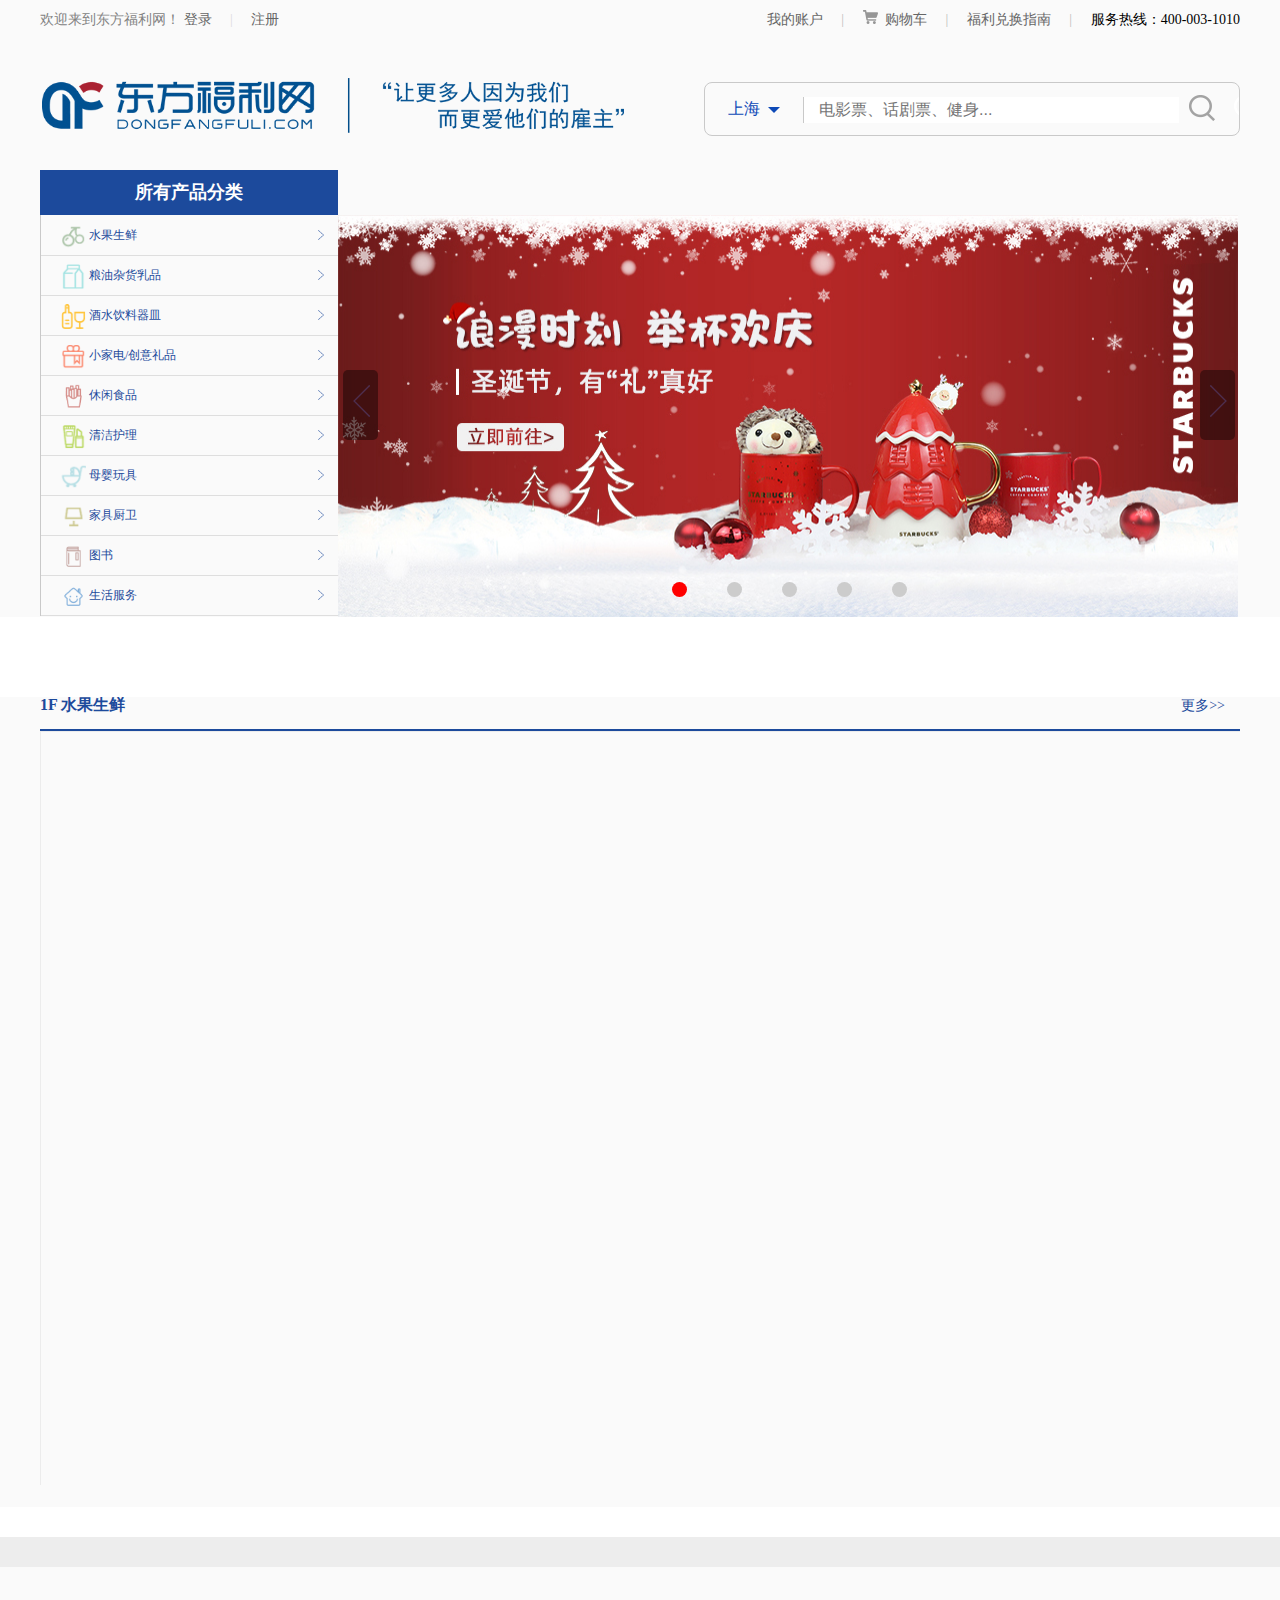
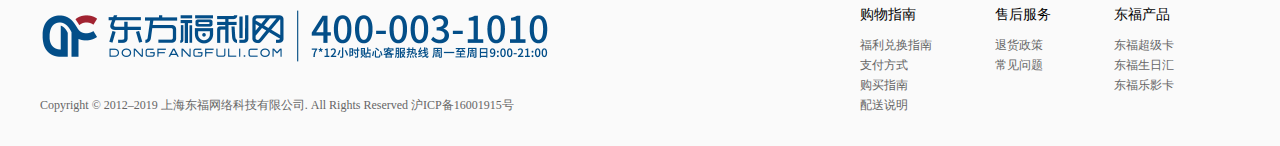
<file: dongfang/index.html>
<!DOCTYPE html>
<html lang="en">

<head>
    <meta charset="UTF-8">
    <meta name="viewport" content="width=device-width, initial-scale=1.0">
    <meta http-equiv="X-UA-Compatible" content="ie=edge">
    <title>Document</title>
</head>
<link rel="stylesheet" href="./css/style.css">
<link rel="stylesheet" href="./css/public.css">

<body>

    <!-- 这里是页头-开始 -->
    <header>
        <div class="margin">
            <div class="header-top">
                <div class="fl">
                    欢迎来到东方福利网！
                    <a href="#" class="f-a">登录</a>
                    <span class="header-line">|</span>
                    <a href="#" class="f-a">注册</a>
                </div>

                <div class="fr">
                    <a href="#" class="f-a">我的账户</a>
                    <span class="header-line">|</span>
                    <a href="#" class="f-a">
                        <i class="cart-top"></i> 购物车
                    </a>
                    <span class="header-line">|</span>
                    <a href="#" class="f-a">福利兑换指南</a>
                    <span class="header-line">|</span> 服务热线：400-003-1010


                </div>
            </div>

            <div class="header-bottom">
                <div class="bl">
                    <a href="index.html"><img src="./img/8.png" class="logo"></a>
                </div>
                <div class="br">
                    <form action="" class="search-form">
                        <div class="search-bd">
                            <div class="city-select">
                                <span class="city">上海</span>
                                <em class="arr-down"></em>
                            </div>

                            <div class="showtime">
                                <div class="bigbox">
                                    <div class="share-top">
                                        <span class="cityletter">
                                            <a href="#" class="city-sum">热门</a>
                                            <a href="#" class="city-sum">A-G</a>
                                            <a href="#" class="city-sum">H-L</a>
                                            <a href="#" class="city-sum">M-T</a>
                                            <a href="#" class="city-sum">W-Z</a>
                                        </span>
                                    </div>
                                    <div class="share-bottom">
                                        <span class="cityletter">
                                                    <a href="#" class="city-sum">热门</a>
                                                    <a href="#" class="city-sum">上海</a>
                                                    <a href="#" class="city-sum">北京</a>
                                                    <a href="#" class="city-sum">深圳</a>
                                                    <a href="#" class="city-sum">南京</a>
                                                    <a href="#" class="city-sum">广州</a>
                                                    <a href="#" class="">&nbsp;&nbsp;&nbsp;</a>
                                                    <a href="#" class="city-sum">成都</a>
                                                    <a href="#" class="city-sum">杭州</a>
                                                    <a href="#" class="city-sum">苏州</a>
                                                    <a href="#" class="city-sum">武汉</a>
                                                    <a href="#" class="city-sum">郑州</a>
                                                    <a href="#" class="">&nbsp;&nbsp;&nbsp;</a>
                                                    <a href="#" class="city-sum">青岛</a>
                                                    <a href="#" class="city-sum">重庆</a>
                                                   
                                                    <a href="#" class="city-sum">天津</a>
                                        </span>
                                    </div>
                                </div>
                            </div>

                            <input type="text" id="search-input" placeholder="电影票、话剧票、健身...">

                            <input type="button" id="search-btn" class="btn-search">
                        </div>
                    </form>
                </div>
            </div>
        </div>
    </header>
    <!-- 这里是页头-结束 -->

    <!-- 这里是产品分类与轮播图-开始 -->
    <nav>
        <div class="margin">
            <div class="nav-top">
                <div class="nav-t-l">
                    <h2>所有产品分类</h2>
                </div>
                <div class="nav-t-r"></div>
            </div>

            <div class="nav-bottom">
                <div class="nav-b-l">
                    <ul>
                        <li class="">
                            <div class="li-bd">
                                <img src="./img/11.png" class="nav-img">
                                <a href="#">水果生鲜</a>
                                <i class="li-bg"></i>
                                <ul class="r-box">
                                    <li><a href="#">牛肉</a></li>
                                    <li><a href="#">羊肉</a></li>
                                    <li><a href="#">鸡鸭鹅鸽</a></li>
                                    <li><a href="#">蛋品</a></li>
                                    <li><a href="#">鱼类</a></li>
                                    <li><a href="#">蟹类</a></li>
                                    <li><a href="#">奇异果</a></li>
                                    <li><a href="#">提子</a></li>
                                    <li><a href="#">苹果</a></li>
                                    <li><a href="#">柑橘橙柚</a></li>
                                    <li><a href="#">榴莲</a></li>
                                    <li><a href="#">热带水果</a></li>
                                    <li><a href="#">其他水果</a></li>
                                    <li><a href="#">牛油果</a></li>
                                    <li><a href="#">梨</a></li>
                                    <li><a href="#">椰子</a></li>
                                    <li><a href="#">凤梨</a></li>
                                    <li><a href="#">瓜</a></li>
                                    <li><a href="#">桃</a></li>
                                    <li><a href="#">莓</a></li>
                                    <li><a href="#">根茎类</a></li>
                                    <li><a href="#">香肠</a></li>
                                    <li><a href="#">火腿/培根</a></li>
                                    <li><a href="#">肉制品</a></li>
                                    <li><a href="#">贝</a></li>
                                    <li><a href="#">活鲜</a></li>
                                    <li><a href="#">海产干货</a></li>
                                    <li><a href="#">特色海产</a></li>
                                </ul>
                            </div>
                        </li>
                        <li class="">
                            <div class="li-bd">
                                <img src="./img/18.png" class="nav-img">
                                <a href="#">粮油杂货乳品</a>
                                <i class="li-bg"></i>
                                <ul class="r-box">
                                    <li><a href="#">米</a></li>
                                    <li><a href="#">油</a></li>
                                    <li><a href="#">酸奶/乳酸饮料</a></li>
                                    <li><a href="#">甜点</a></li>
                                    <li><a href="#">牛奶</a></li>
                                    <li><a href="#">杂粮</a></li>
                                    <li><a href="#">面/面制品</a></li>
                                    <li><a href="#">调味料</a></li>
                                    <li><a href="#">干货</a></li>
                                    <li><a href="#">果敢/零食</a></li>
                                    <li><a href="#">冷冻点心</a></li>
                                </ul>
                            </div>
                        </li>
                        <li class="">
                            <div class="li-bd">
                                <img src="./img/15.png" class="nav-img">
                                <a href="#">酒水饮料器皿</a>
                                <i class="li-bg"></i>
                                <ul class="r-box">
                                    <li><a href="#">酒</a></li>
                                    <li><a href="#">器皿</a></li>
                                    <li><a href="#">健康养生</a></li>
                                    <li><a href="#">水</a></li>
                                    <li><a href="#">果汁/饮料</a></li>
                                    <li><a href="#">冲调饮品</a></li>
                                    <li><a href="#">酒水饮料</a></li>

                                </ul>
                            </div>
                        </li>
                        <li class="">
                            <div class="li-bd">
                                <img src="./img/17.png" class="nav-img">
                                <a href="#">小家电/创意礼品</a>
                                <i class="li-bg"></i>
                                <ul class="r-box">
                                    <li><a href="#">个护健康</a></li>
                                    <li><a href="#">厨房小电</a></li>
                                    <li><a href="#">数码产品</a></li>
                                    <li><a href="#">户外运动</a></li>
                                    <li><a href="#">创意礼品</a></li>
                                    <li><a href="#">生活小家电</a></li>
                                </ul>
                            </div>
                        </li>
                        <li class="">
                            <div class="li-bd">
                                <img src="./img/19.png" class="nav-img">
                                <a href="#">休闲食品</a>
                                <i class="li-bg"></i>
                                <ul class="r-box">
                                    <li><a href="#">进口休闲食品</a></li>
                                    <li><a href="#">国产休闲食品</a></li>
                                </ul>
                            </div>
                        </li>
                        <li class="">
                            <div class="li-bd">
                                <img src="./img/20.png" class="nav-img">
                                <a href="#">清洁护理</a>
                                <i class="li-bg"></i>
                                <ul class="r-box">
                                    <li><a href="#">头发护理</a></li>
                                    <li><a href="#">身体护理</a></li>
                                    <li><a href="#">女性护理</a></li>
                                    <li><a href="#">口腔护理</a></li>
                                    <li><a href="#">护肤美妆</a></li>
                                    <li><a href="#">彩妆与工具</a></li>
                                    <li><a href="#">宠物生活</a></li>
                                </ul>
                            </div>
                        </li>
                        <li class="">
                            <div class="li-bd">
                                <img src="./img/13.png" class="nav-img">
                                <a href="#">母婴玩具</a>
                                <i class="li-bg"></i>
                                <ul class="r-box">
                                    <li><a href="#">喂养用品</a></li>
                                    <li><a href="#">洗护用品</a></li>
                                    <li><a href="#">国产玩具</a></li>
                                    <li><a href="#">进口玩具</a></li>
                                </ul>
                            </div>
                        </li>
                        <li class="">
                            <div class="li-bd">
                                <img src="./img/12.png" class="nav-img">
                                <a href="#">家具厨卫</a>
                                <i class="li-bg"></i>
                                <ul class="r-box">
                                    <li><a href="#">厨房用品</a></li>
                                    <li><a href="#">贴身衣物</a></li>
                                    <li><a href="#">居家日用</a></li>
                                    <li><a href="#">家庭清洁</a></li>
                                    <li><a href="#">床上用品</a></li>
                                    <li><a href="#">功能箱包</a></li>
                                    <li><a href="#">汽车用品</a></li>
                                    <li><a href="#">毛巾</a></li>
                                </ul>
                            </div>
                        </li>
                        <li class="">
                            <div class="li-bd">
                                <img src="./img/16.png" class="nav-img">
                                <a href="#">图书</a>
                                <i class="li-bg"></i>
                                <ul class="r-box">
                                    <li><a href="#">文学艺术</a></li>
                                    <li><a href="#">人文思想</a></li>
                                    <li><a href="#">少儿认知</a></li>
                                    <li><a href="#">商业财富</a></li>
                                    <li><a href="#">态度生活</a></li>
                                    <li><a href="#">前沿新知</a></li>
                                </ul>
                            </div>
                        </li>
                        <li class="">
                            <div class="li-bd">
                                <img src="./img/14.png" class="nav-img">
                                <a href="#">生活服务</a>
                                <i class="li-bg"></i>
                                <ul class="r-box">
                                    <li><a href="#">衣物清洁</a></li>
                                    <li><a href="#">便捷生活</a></li>
                                </ul>
                            </div>
                        </li>
                    </ul>
                </div>
                <div class="nav-b-r banner1">
                    <div class="imgbox">
                        <a href="#"><img src="./img/2.jpg"></a>
                        <a href="#"><img src="./img/3.jpg"></a>
                        <a href="#"><img src="./img/4.jpg"></a>
                        <a href="#"><img src="./img/5.jpg"></a>
                        <a href="#"><img src="./img/6.jpg"></a>
                    </div>
                    <div class="btns">
                        <input type="button" id="left" value="">
                        <input type="button" id="right" value="">
                    </div>
                </div>
            </div>
        </div>
    </nav>
    <!-- 这里是产品分类与轮播图-结束 -->

    <!-- 这里是产品区-开始 -->
    <main>
        <div class="margin">
            <div class="big-box">

                <div class="box-top">
                    <h3><a href="#">1F 水果生鲜</a></h3>
                    <span><a href="#">更多>></a></span>
                </div>


                <div class="foolr-l">
                    <ul>
                        <li><a>1F水果生鲜</a></li>
                        <li><a>2F粮油杂货乳品 </a></li>
                        <li><a>3F酒水饮料器皿</a></li>
                        <li><a>4F小家电/创意</a></li>
                        <li class="h-top"><a>返回顶部</a></li>
                    </ul>
                </div>

                <div class="box-bottom">
                    <ul class="cont-kuang">
                        <!-- <li>
                            <a href="#"><img src="./img/imgaes/a1.webp" title=""></a>
                            <p class="tit-p"><a href="#" class="tit-a">星农联合大闸蟹1888型礼券公蟹4.0两  母蟹3.0两 4对</a></p>

                            <p class="cont">
                                <i class="cont-fudou"></i>
                                <em>218.00</em>
                                <a href="#" class="cart-icon"></a>
                            </p>
                        </li> -->
                    </ul>
                </div>

            </div>


        </div>
    </main>




    <!-- 这里是页脚-开始 -->
    <footer>
        <div class="margin">
            <div class="r-img">
                <a href="index.html"><img src="./img/7.png"></a>
                <p><a href="#">Copyright © 2012–2019 上海东福网络科技有限公司. All Rights Reserved 沪ICP备16001915号</a></p>
            </div>
            <div class="l-guide">
                <ul>
                    <li class="li-m">购物指南</li>
                    <li><a href="#">福利兑换指南</a></li>
                    <li><a href="#">支付方式</a></li>
                    <li><a href="#">购买指南</a></li>
                    <li><a href="#">配送说明</a></li>
                </ul>
                <ul>
                    <li class="li-m">售后服务</li>
                    <li><a href="#">退货政策</a></li>
                    <li><a href="#">常见问题</a></li>
                </ul>
                <ul>
                    <li class="li-m">东福产品</li>
                    <li><a href="#">东福超级卡</a></li>
                    <li><a href="#">东福生日汇</a></li>
                    <li><a href="#">东福乐影卡</a></li>
                </ul>
            </div>
        </div>
    </footer>
    <!-- 这里是页脚-结束 -->

</body>
<script src="./js/jquery.js"></script>
<script src="./js/jquery.banner.1.2.js"></script>
<script src="./js/public.js"></script>
<script src="./js/move.js"></script>
<script src="./js/cookie.js"></script>
<!-- <script src="./js/bootstrap.js"></script> -->
<script src="./js/ajaxgnp.js"></script>
<script src="./js/index.js"></script>
<script>
    $(".banner1").banner({
        imgs: $(".banner1").find("img"),
        left: $(".banner1").find("#left"),
        right: $(".banner1").find("#right"),
        list: true,
        autoPlay: true,
        delayTime: 2000,
        moveTime: 200,
        listBgColor: "red"
    });

    $(".nav-b-l").children().children().hover(function() {
        $(this).children().children().stop().show().parent().parent().siblings().children().children("ul").hide()
            // console.log($(this).children().children().parent().siblings().children());
    }, function() {
        $(this).children().children("ul").hide()
    })



    $(".nav-b-l").children().children("li").hover(function() {
        var index = $(this).index()
            // console.log(index);

        $(".li-bd").eq(index).animate({
            left: 5
        }, 100)
        $(".r-box").animate({

        })
    }, function() {
        var index = $(this).index()
        $(".li-bd").eq(index).animate({
            left: 0
        }, 100)
    })

    $(".city-select").click(function() {
        $(".showtime").toggle(500)
    })

    // -----------------------------------------------------------------------------请求数据

    class Shop2 {
        constructor() {
            this.url = `https://www.baidu.com/sugrec?prod=pc&wd=baba&cb=show`;
            this.cont = document.getElementById("search-input");

            this.load();

            // this.addEvent();
        }
        load() {
            ajax({
                url: this.url,
                type: "jsonp",
                success: res => {
                    console.log(res)

                    this.res = JSON.parse(res);
                    // this.display()
                },
                data: {
                    cb: "show",
                    show: "sdasd"
                }
            })
        }
    }

    new Shop2()
        // Jsonp(
        //     `https://www.baidu.com/sugrec?prod=pc&wd=baba&cb=show`, //this.state.ipttxt 是你绑定 输入框的value值
        //     `https://www.baidu.com/sugrec?prod=pc&wd=${this.state.ipttxt}&cb=show`, //this.state.ipttxt 是你绑定 输入框的value值
        //     {
        //         jsonpCallback: 'cb',
        //         jsonpCallbackFunction: 'show',
        //         timeout: 1000
        //     }
        // ).then(
        //     data => {
        //         //    注释的代码是我写的搜索逻辑，是react代码
        //         //   if(!data.g){
        //         //     this.setState({bl:true})
        //         //     // this.refs.msg222.innerHTML  = "亲，抱歉目前没有你搜索的内容"
        //         //   }else{
        //         //     let arr1 = []
        //         //     data.g.forEach((val,index) => {
        //         //         arr1.push(val.q)
        //         //      });
        //         //   this.setState({bl:false,msg4:arr1}) 
        //         //     }

    //         console.log(data.g)

    //     }
    // )

    onload = function() {
        var obox = document.querySelector(".h-top");
        // obox的初始top值
        var oboxT = 200;
        onscroll = function() {
            // 获取页面滚动的实时top
            var scrollT = document.documentElement.scrollTop;
            // 滚动时不断的将实时的top+初始值，在设置回去
            obox.style.top = oboxT + scrollT + "px";
        }

        var t = null;
        // 点击事件
        obox.onclick = function() {
            // 清除计时器
            clearInterval(t);
            // 开启计时器
            t = setInterval(function() {
                // 判断是否到顶部
                if (document.documentElement.scrollTop <= 0) {
                    clearInterval(t);
                } else { //否则，继续向上
                    document.documentElement.scrollTop -= 100;
                }
            }, 60);
        }

    }
</script>

</html>
</file>
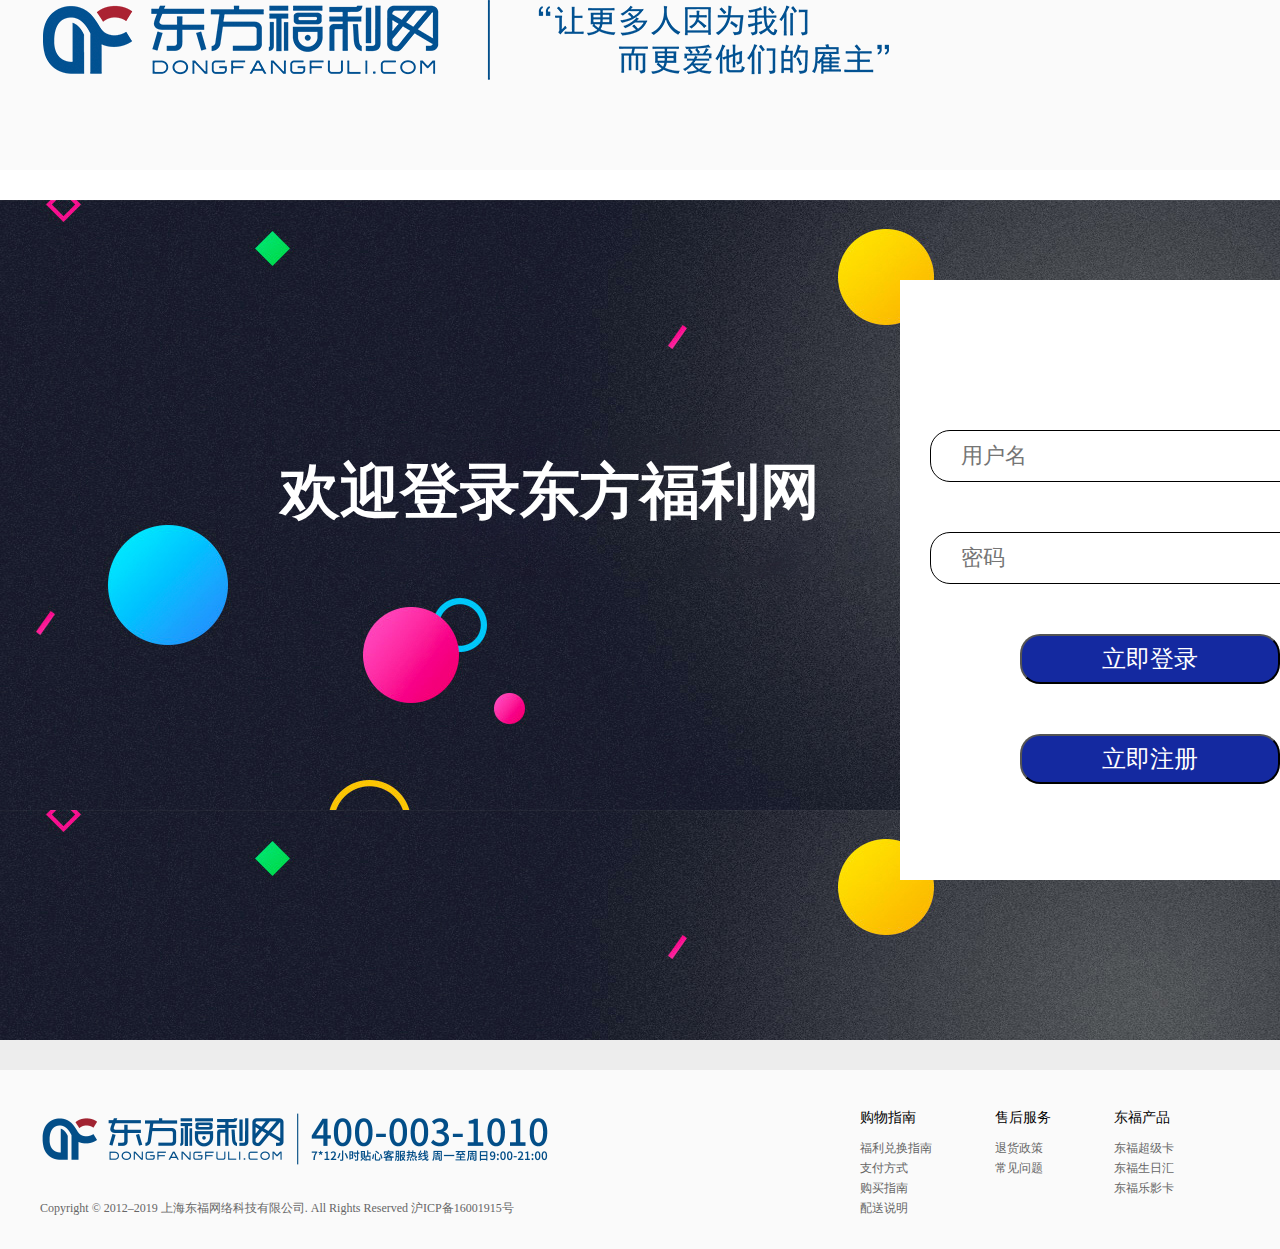
<file: dongfang/login.html>
<!DOCTYPE html>
<html class="no-js" lang="zxx">

<head>
    <meta charset="utf-8">
    <meta http-equiv="X-UA-Compatible" content="IE=edge">
    <meta name="viewport" content="width=device-width, initial-scale=1">
    <meta name="description" content="meta description">
    <title></title>
    <style>
        .margin {
            width: 1200px;
            margin: 0 auto;
        }
        
        main {
            height: 500px;
        }
        
        .main-bg {
            width: 1920px;
            height: 840px;
            background: url(./img/bg-pc.jpg);
            position: relative;
        }
        
        .main-bg p {
            font-size: 60px;
            font-weight: 900;
            padding-top: 252px;
            padding-left: 280px;
            color: white;
            ;
        }
        
        .main-lg {
            width: 520px;
            height: 400px;
            background: white;
            position: absolute;
            right: 500px;
            top: 80px;
            padding: 100px 0;
        }
        
        .main-lg .kuang {
            width: 440px;
            height: 50px;
            margin-left: 30px;
            margin-top: 50px;
            padding-left: 30px;
            border: 1px solid #000;
            border-radius: 20px;
            font-size: 22px;
        }
        
        .main-lg .anniu {
            width: 260px;
            height: 50px;
            margin-left: 120px;
            background: #1429a0;
            border-radius: 20px;
            color: white;
            margin-top: 50px;
            font-size: 24px;
        }
    </style>
    <link rel="stylesheet" href="./css/style.css">
    <link rel="stylesheet" href="./css/public.css">
</head>

<body>

    <!-- 这里是页头--开始 -->
    <header>
        <div class="margin">
            <a href="index.html"><img src="./img/8.png"></a>
        </div>
    </header>
    <!-- 这里是页头--结束 -->

    <!-- 这里是主体--开始 -->
    <main>

        <div class="main-bg">
            <p>欢迎登录东方福利网</p>
            <div class="main-lg">
                <input type="text" placeholder="用户名" class="kuang" id="user">
                <input type="text" placeholder="密码" class="kuang" id="pass">
                <input type="button" value="立即登录" class="anniu deng">
                <a href="register.html"><input type="button" value="立即注册" class="anniu"></a>
            </div>
        </div>

    </main>
    <!-- 这里是主体--结束 -->

    <!-- 这里是页脚-开始 -->
    <footer>
        <div class="margin">
            <div class="r-img">
                <a href="index.html"><img src="./img/7.png"></a>
                <p><a href="#">Copyright © 2012–2019 上海东福网络科技有限公司. All Rights Reserved 沪ICP备16001915号</a></p>
            </div>
            <div class="l-guide">
                <ul>
                    <li class="li-m">购物指南</li>
                    <li><a href="#">福利兑换指南</a></li>
                    <li><a href="#">支付方式</a></li>
                    <li><a href="#">购买指南</a></li>
                    <li><a href="#">配送说明</a></li>
                </ul>
                <ul>
                    <li class="li-m">售后服务</li>
                    <li><a href="#">退货政策</a></li>
                    <li><a href="#">常见问题</a></li>
                </ul>
                <ul>
                    <li class="li-m">东福产品</li>
                    <li><a href="#">东福超级卡</a></li>
                    <li><a href="#">东福生日汇</a></li>
                    <li><a href="#">东福乐影卡</a></li>
                </ul>
            </div>
        </div>
    </footer>
    <!-- 这里是页脚-结束 -->

</body>

</html>
</file>
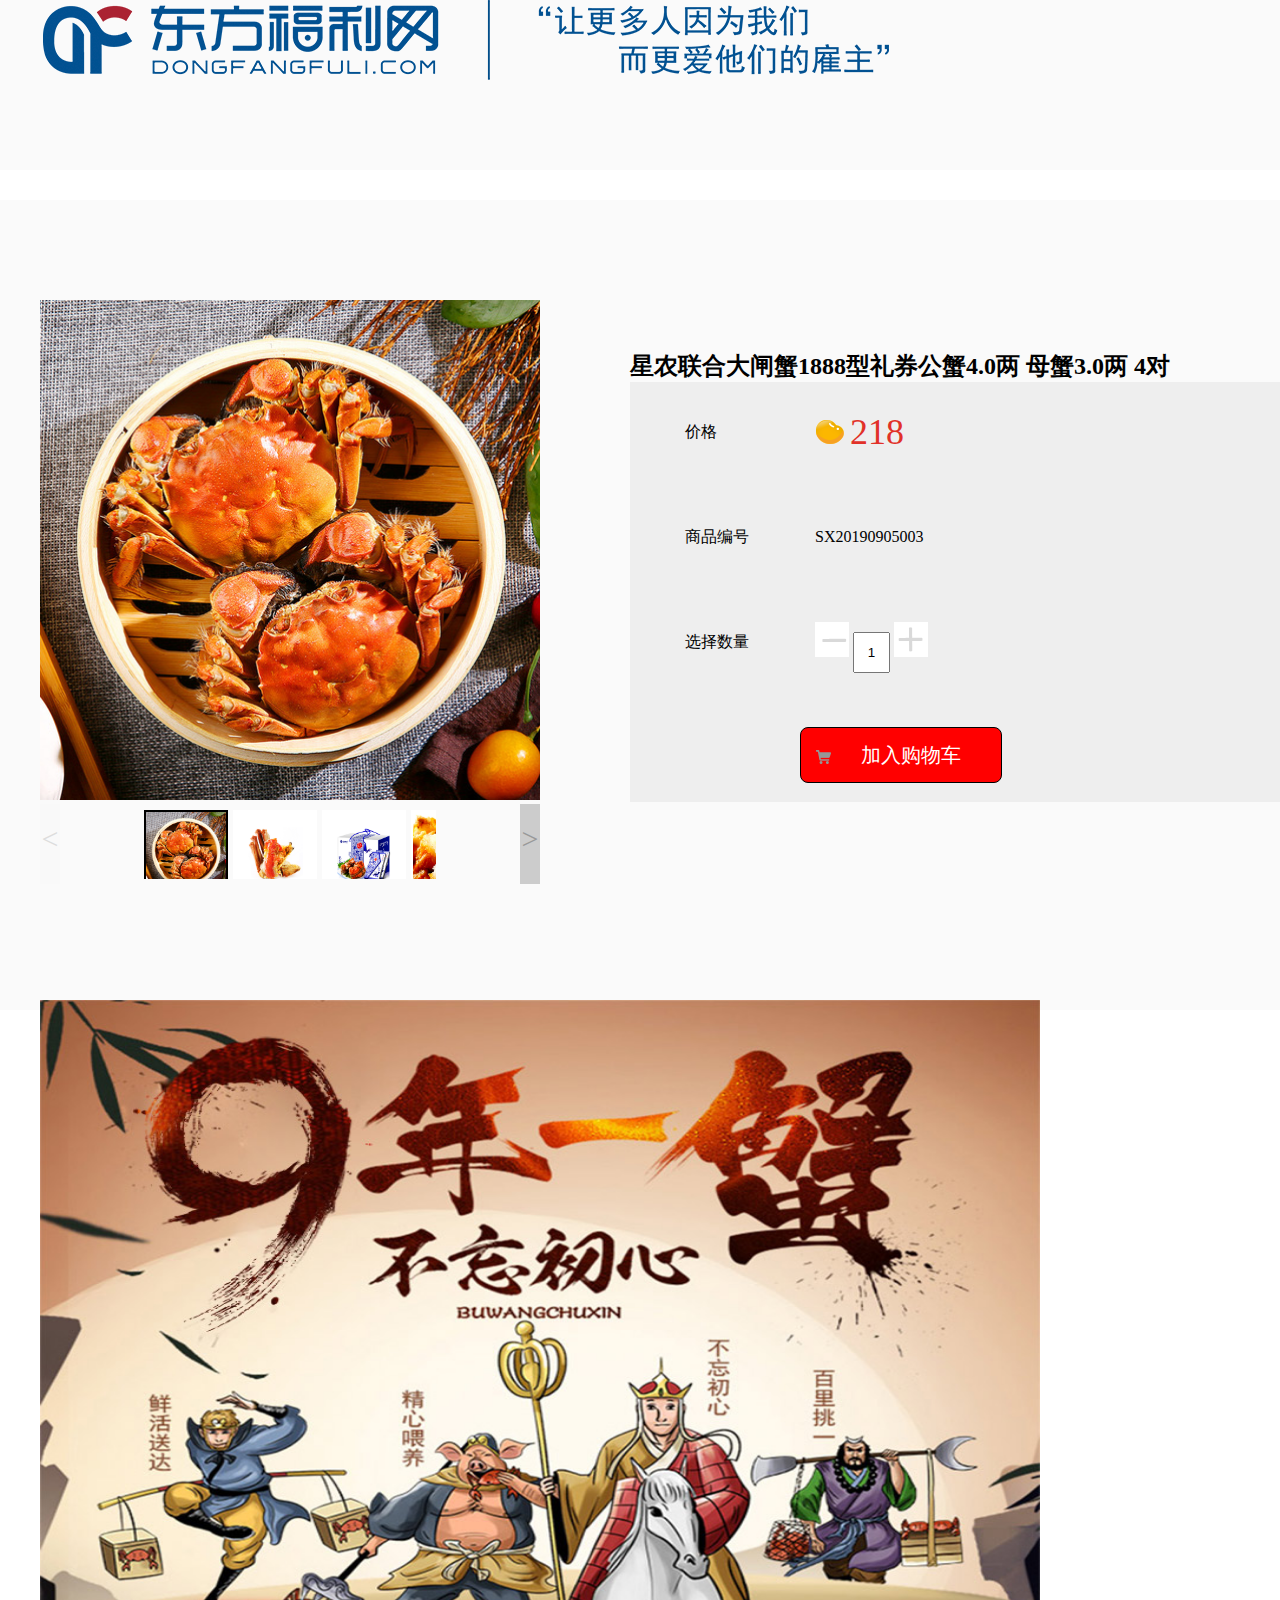
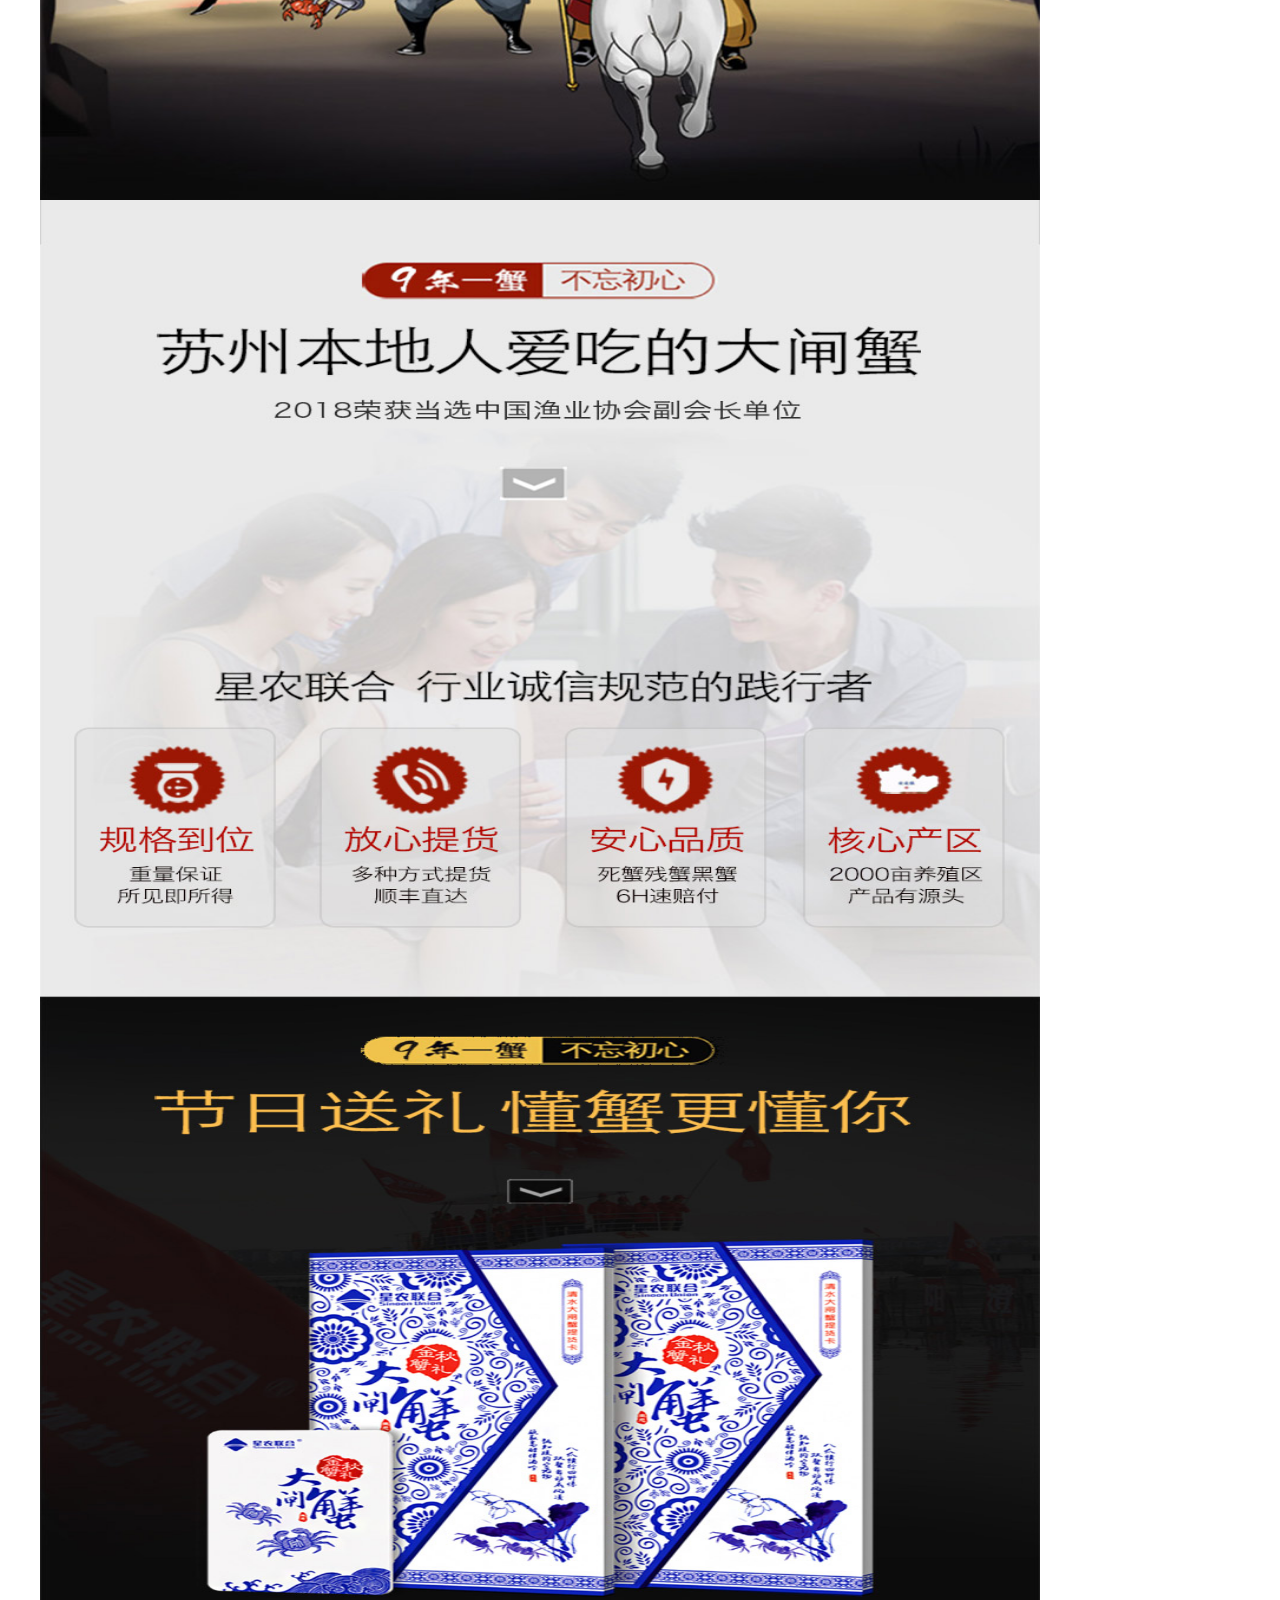
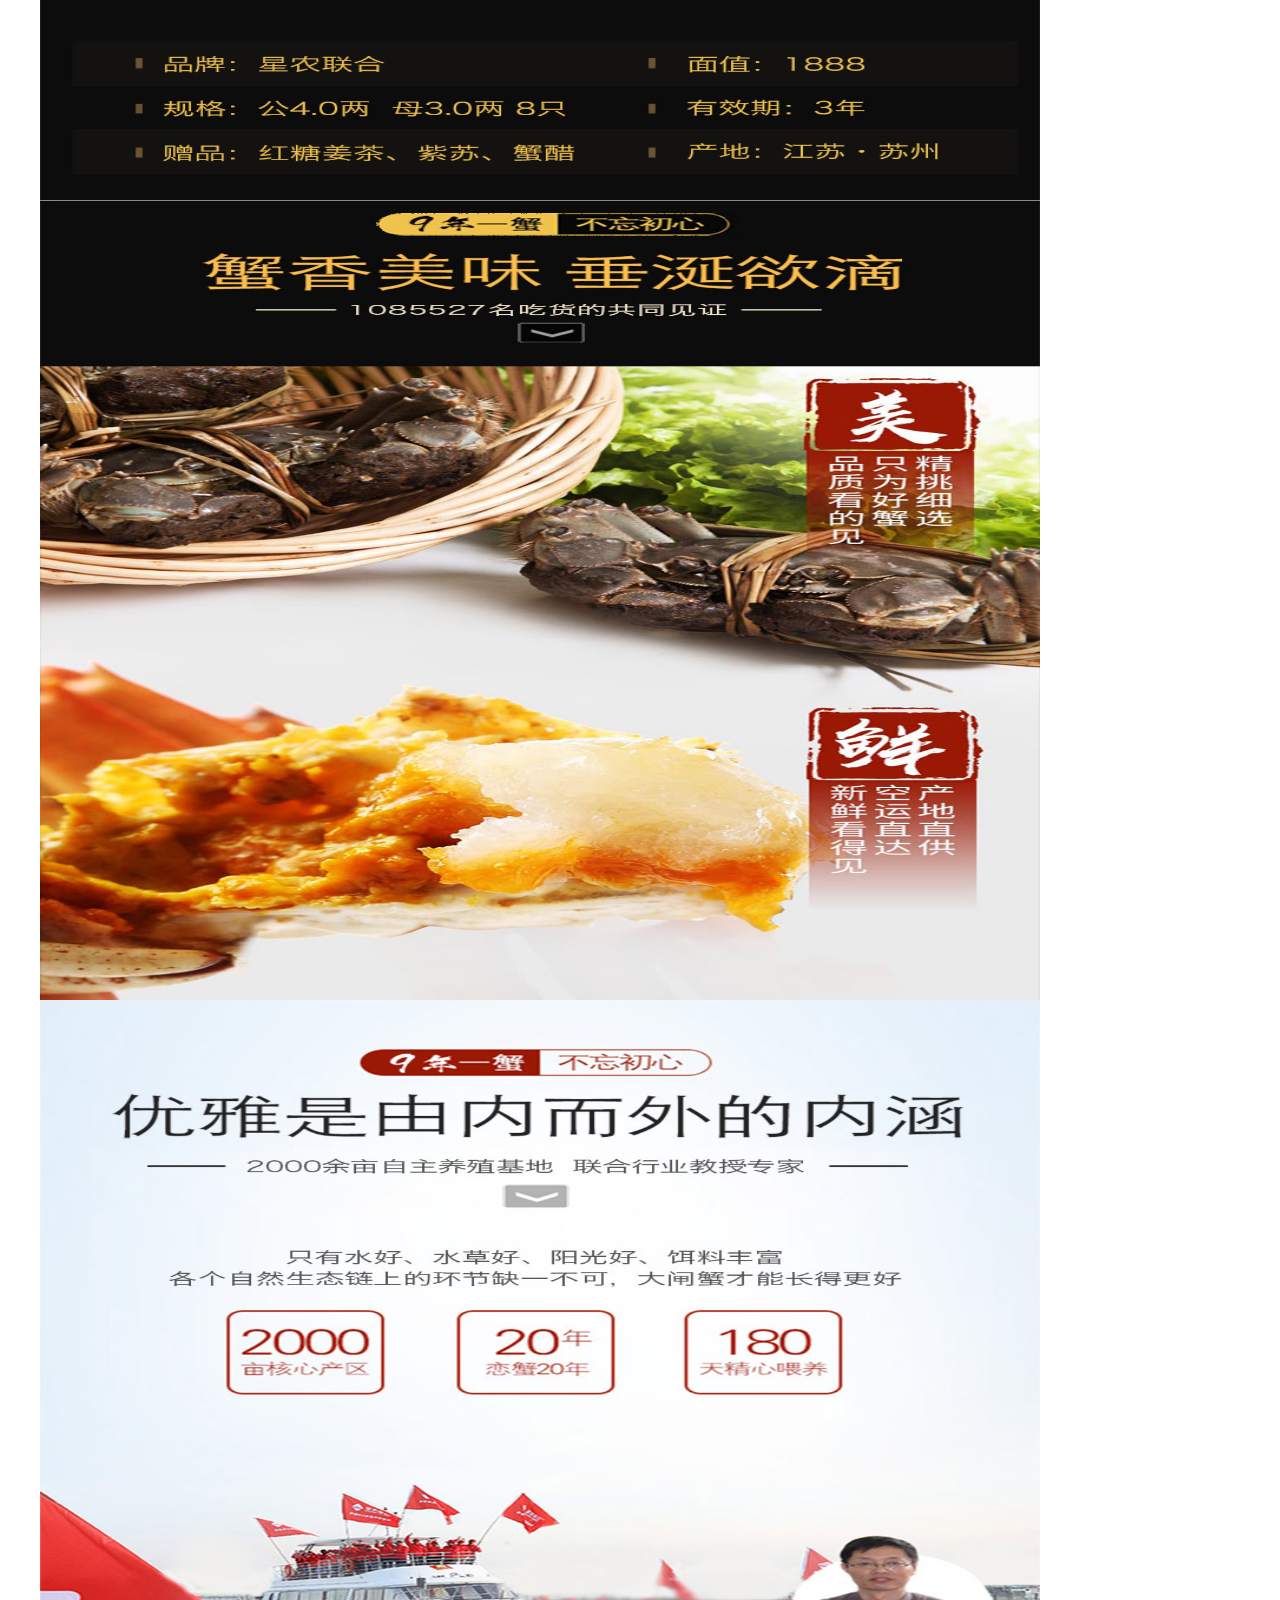
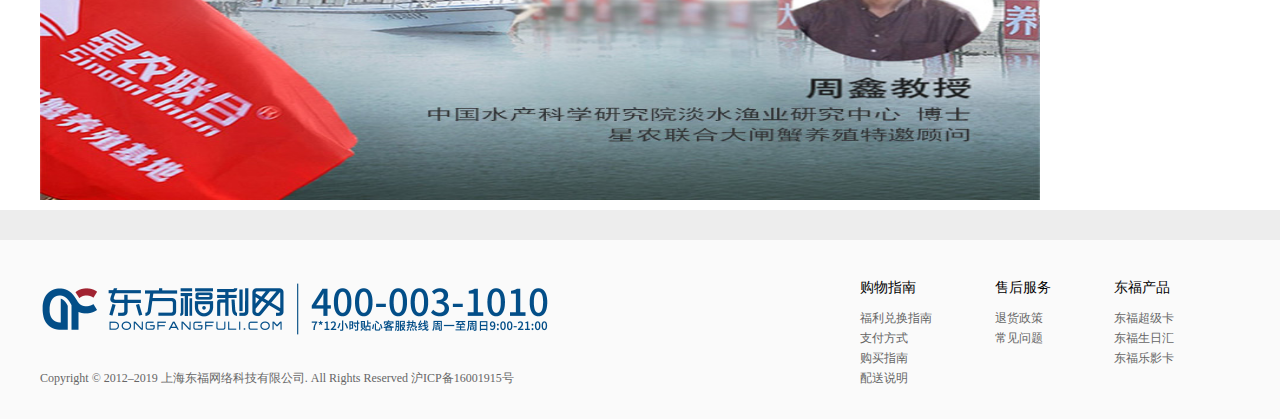
<file: dongfang/product.html>
<!DOCTYPE html>
<html class="no-js" lang="zxx">

<head>
    <meta charset="utf-8">
    <meta http-equiv="X-UA-Compatible" content="IE=edge">
    <meta name="viewport" content="width=device-width, initial-scale=1">
    <meta name="description" content="meta description">
    <title></title>
    <style>
        main {
            height: 5000px;
        }
        
        main .m-box {
            height: 605px;
        }
        
        .margin {
            width: 1200px;
            margin: 0 auto;
        }
        
        .chart {
            float: left;
            width: 500px;
            height: 605px;
        }
        
        .details {
            float: right;
            width: 610px;
            height: 650px;
            padding-top: 150px;
        }
        
        * {
            margin: 0;
            padding: 0;
        }
        
        img {
            vertical-align: top;
            border: 0;
        }
        /* #MagnifierWrap{position: relative;width: 350px;margin:100px auto;} */
        
        #MagnifierWrap2 {
            position: relative;
            width: 500px;
            margin: 100px auto;
        }
        
        .MagnifierMain {
            position: relative;
            width: 500px;
            height: 500px;
        }
        
        .MagnifierMain img {
            width: 100%;
        }
        
        .MagnifierDrag {
            position: absolute;
            top: 0;
            left: 0;
            background-color: #ccc;
            opacity: 0.4;
            filter: alpha(opacity=40);
            cursor: move;
        }
        
        .MagnifierPop {
            position: absolute;
            top: 0;
            overflow: hidden;
            background: #fff url(http://fan.yoka.com/fan5.0/img/loading.gif) no-repeat center center;
        }
        
        .MagnifierImg {
            position: absolute;
            top: 0;
            left: 0;
        }
        
        .spec-items {
            position: relative;
            width: 292px;
            height: 69px;
            overflow: hidden;
            padding-top: 10px;
            margin: 0 auto;
        }
        
        .spec-items ul {
            width: 800%;
            position: absolute;
            top: 10px;
            left: 0;
        }
        
        .spec-items ul * {
            -webkit-transition: all .3s;
            -o-transition: all .3s;
            transition: all .3s;
        }
        
        .spec-items li {
            width: 80px;
            height: 78px;
            float: left;
            overflow: hidden;
            margin-right: 5px;
            border: 2px solid #fff;
            cursor: pointer;
        }
        
        .spec-items li.on {
            border: 2px solid #000;
        }
        
        .spec-items li img {
            width: 100%;
        }
        
        span.spe_leftBtn,
        span.spe_rightBtn {
            position: absolute;
            bottom: -5px;
            display: block;
            width: 20px;
            height: 80px;
            line-height: 69px;
            font-family: "黑体";
            text-align: center;
            font-size: 30px;
            color: #ddd;
            cursor: default;
            background-color: #f9f9f9;
        }
        
        span.on {
            background-color: #ccc;
            color: #999;
            cursor: pointer;
        }
        
        span.spe_leftBtn {
            left: 0;
        }
        
        span.spe_rightBtn {
            right: 0;
        }
        
        .details h3 {
            font-size: 24px;
        }
        
        .details label {
            float: left;
            width: 130px;
            padding-left: 25px;
        }
        
        .details .li-box3 {
            width: 610px;
            height: 45px;
            background: #eee;
            font-size: 16px;
            font-family: "微软雅黑";
            line-height: 40px;
            padding: 30px;
            position: relative;
        }
        
        .details .icon-fudou {
            display: inline-block;
            width: 30px;
            height: 30px;
            background-image: url(./img/icon_fudou.png);
            background-size: 100% 100%;
            position: absolute;
            top: 35px;
        }
        
        .details .price-span {
            font-size: 36px;
            font-weight: normal;
            color: #E13128;
            position: absolute;
            left: 220px;
        }
        
        .details .qigeming {
            display: inline-block;
            height: 37px;
        }
        
        .details .qigeming input {
            width: 33px;
            height: 37px;
            text-align: center;
        }
        
        .details .minus {
            display: inline-block;
            width: 34px;
            height: 35px;
            background: url(./img/df_ico_bg.png) no-repeat -112px -664px;
        }
        
        .details .add-1 {
            display: inline-block;
            width: 34px;
            height: 35px;
            background: url(./img/df_ico_bg.png) no-repeat -115px -715px;
        }
        
        .details .add-cart {
            display: inline-block;
            width: 200px;
            height: 54px;
            border: 1px solid #000;
            border-radius: 8px;
            margin-left: 140px;
            line-height: 54px;
            background: red url(./img/cart_top.png) no-repeat 15px 22px;
            text-indent: 3em;
            font-size: 20px;
            color: #fff;
        }
        
        .cp-img {}
        
        .cp-img img {
            width: 1000px;
            height: 800px;
        }
        
        .footer1 {
            margin-top: 4000px;
        }
    </style>
    </style>
    <link rel="stylesheet" href="./css/style.css">
    <link rel="stylesheet" href="./css/public.css">
</head>

<body>

    <!-- 这里是页头--开始 -->
    <header>
        <div class="margin">
            <a href="index.html"><img src="./img/8.png"></a>
        </div>
    </header>
    <!-- 这里是页头--结束 -->

    <!-- 这里是主体--开始 -->
    <main>
        <div class="margin">
            <div class="m-box">
                <div class="chart">
                    <div id="MagnifierWrap2">
                        <div class="MagnifierMain">
                            <img class="MagTargetImg" src="./img/b4.webp" data-src="./img/b4.webp">
                        </div>
                        <span class="spe_leftBtn">&lt;</span>
                        <span class="spe_rightBtn">&gt;</span>
                        <div class="spec-items">
                            <ul>
                                <li class="on"><img src="./img/b4.webp" data-lsrc="./img/b4.webp" data-maxSrc="./img/b4.webp"></li>
                                <li><img src="./img/b1.webp" data-lsrc="./img/b1.webp" data-maxSrc="./img/b1.webp"></li>
                                <li><img src="./img/b2.webp" data-lsrc="./img/b2.webp" data-maxSrc="./img/b2.webp"></li>
                                <li><img src="./img/b3.webp" data-lsrc="./img/b3.webp" data-maxSrc="./img/b3.webp"></li>

                                <li><img src="./img/b1.webp" data-lsrc="./img/b1.webp" data-maxSrc="./img/b1.webp"></li>
                                <li><img src="./img/b2.webp" data-lsrc="./img/b2.webp" data-maxSrc="./img/b2.webp"></li>
                                <li><img src="./img/b3.webp" data-lsrc="./img/b3.webp" data-maxSrc="./img/b3.webp"></li>
                                <li><img src="./img/b4.webp" data-lsrc="./img/b4.webp" data-maxSrc="./img/b4.webp"></li>

                                <li><img src="./img/b2.webp" data-lsrc="./img/b2.webp" data-maxSrc="./img/b2.webp"></li>
                                <li><img src="./img/b3.webp" data-lsrc="./img/b3.webp" data-maxSrc="./img/b3.webp"></li>
                                <li><img src="./img/b4.webp" data-lsrc="./img/b4.webp" data-maxSrc="./img/b4.webp"></li>
                            </ul>
                        </div>
                    </div>
                </div>
                <div class="details">
                    <h3>星农联合大闸蟹1888型礼券公蟹4.0两 母蟹3.0两 4对</h3>
                    <ul>
                        <li>
                            <div class="li-box3">
                                <label class="two-word">价格</label>
                                <p>
                                    <span class="pricce-unit">
                                        <i class="icon-fudou"></i>
                                    </span>
                                </p>
                                <b>
                                    <span class="price-span">218</span>
                                </b>
                            </div>
                        </li>
                        <li>
                            <div class="li-box3">
                                <label>商品编号</label>
                                <p>SX20190905003</p>
                            </div>
                        </li>
                        <li>
                            <div class="li-box3">
                                <label>选择数量</label>
                                <p class="qigeming">
                                    <a class="minus"></a>
                                    <span>
                                        <input type="text" value="1">   
                                    </span>
                                    <a class="add-1"></a>
                                </p>
                            </div>
                        </li>
                        <li>
                            <div class="li-box3">
                                <a class="add-cart">加入购物车</a>
                            </div>
                        </li>
                    </ul>
                </div>
            </div>

            <div class="cp-img margin">
                <img src="./img/c1.jpg">
                <img src="./img/c2.jpg">
                <img src="./img/c3.jpg">
                <img src="./img/c4.jpg">
                <img src="./img/c5.jpg">
            </div>
        </div>
    </main>
    <!-- 这里是主体--结束 -->

    <!-- 这里是页脚-开始 -->
    <footer class="footer1">
        <div class="margin">
            <div class="r-img">
                <a href="index.html"><img src="./img/7.png"></a>
                <p><a href="#">Copyright © 2012–2019 上海东福网络科技有限公司. All Rights Reserved 沪ICP备16001915号</a></p>
            </div>
            <div class="l-guide">
                <ul>
                    <li class="li-m">购物指南</li>
                    <li><a href="#">福利兑换指南</a></li>
                    <li><a href="#">支付方式</a></li>
                    <li><a href="#">购买指南</a></li>
                    <li><a href="#">配送说明</a></li>
                </ul>
                <ul>
                    <li class="li-m">售后服务</li>
                    <li><a href="#">退货政策</a></li>
                    <li><a href="#">常见问题</a></li>
                </ul>
                <ul>
                    <li class="li-m">东福产品</li>
                    <li><a href="#">东福超级卡</a></li>
                    <li><a href="#">东福生日汇</a></li>
                    <li><a href="#">东福乐影卡</a></li>
                </ul>
            </div>
        </div>
    </footer>
    <!-- 这里是页脚-结束 -->

</body>

<script>
    ;
    (function() {


        var EventUtil, Get, Element;
        EventUtil = {
            addHandler: function(ele, type, handler) {
                if (ele.addEventListener) {
                    ele.addEventListener(type, handler, false)
                } else if (ele.attachEvent) {
                    ele.attachEvent("on" + type, handler)
                } else {
                    ele["on" + type] = handler;
                }
            },
            removeHandler: function(element, type, handler) {
                if (element.removeEventListener) {
                    element.removeEventListener(type, handler, false);
                } else if (element.detachEvent) {
                    element.detachEvent("on" + type, handler);
                } else {
                    element["on" + type] = null;
                }
            },
            getEvent: function(event) {
                return event ? event : window.event;
            },
            getTarget: function(event) {
                return event.target || event.srcElement;
            },
            preventDefault: function(event) {
                if (event.preventDefault) {
                    event.preventDefault();
                } else {
                    event.returnValue = false;
                }
            },
            stopPropagation: function(event) {
                if (event.stopPropagation) {
                    event.stopPropagation();
                } else {
                    event.cancelBubble = true;
                }
            }
        };

        Get = {
            byId: function(id) {
                return typeof id === "string" ? document.getElementById(id) : id
            },
            byClass: function(sClass, oParent) {
                var aClass = [];
                var reClass = new RegExp("(^| )" + sClass + "( |$)");
                var aElem = this.byTagName("*", oParent);
                for (var i = 0; i < aElem.length; i++) reClass.test(aElem[i].className) && aClass.push(aElem[i]);
                return aClass
            },
            byTagName: function(elem, obj) {
                return (obj || document).getElementsByTagName(elem)
            }
        };

        Element = {
            hasClass: function(obj, name) {
                return (' ' + obj.className + ' ').indexOf(' ' + name + ' ') > -1 ? true : false;
            },
            addClass: function(obj, name) {
                if (this.hasClass(obj, name)) return;
                obj.className += ' ' + name;
            },
            removeClass: function(obj, name) {
                obj.className = obj.className.replace(new RegExp('(^|\\s)' + name + '(?:\\s|$)'), '$1').replace(/\s{1,}/g, ' ');
            }
        }

        function MagnifierF() {
            this.init.apply(this, arguments);
        }

        MagnifierF.prototype = {
            init: function(id) {
                var _is = this;
                this.magWrap = Get.byId(id);
                this.magMain = this.magWrap.children[0];
                this.mW = this.magMain.offsetWidth;
                this.mH = this.magMain.offsetHeight;
                this.magImg = this.magMain.getElementsByTagName('img')[0];
                this.mImgSrc = this.magImg.getAttribute('data-src');

                this.specBox = Get.byClass("spec-items", this.magWrap)[0];
                this.specUl = this.specBox.getElementsByTagName('ul')[0];
                this.specItem = this.specBox.getElementsByTagName('li');


                _is.specFn();
                _is.setEventFn().dragEvent();



            },
            setEleFn: function() {
                var _is = this,
                    _html1 = "",
                    oFrag = document.createDocumentFragment(),
                    oFrag2 = document.createDocumentFragment();

                if (_is.magMain.children[1]) {
                    return;
                } else {
                    _is.oMD = document.createElement('div');
                    _is.oMD.className = "MagnifierDrag";
                    _is.oMD.style.cssText = 'width:' + _is.mW / 2 + 'px;height:' + _is.mH / 2 + 'px;';
                    _is.oMD.innerHTML = "&nbsp;";

                    _is.oMP = document.createElement('div');
                    _is.oMP.className = 'MagnifierPop';
                    _is.oMP.style.cssText = 'width:' + _is.mW + 'px;height:' + _is.mH + 'px;right:' + (-_is.mW - 10) + 'px;';

                    _is.oMI = document.createElement('div');
                    _is.oMI.className = 'MagnifierImg';
                    _is.oMI.style.cssText = 'width:' + _is.mW * 2 + 'px;height:' + _is.mH * 2 + 'px;';
                    _html1 = '<img style="width:100%;height:100%;" src="' + _is.mImgSrc + '">'
                    _is.oMI.innerHTML = _html1;

                    _is.oMP.appendChild(_is.oMI)

                    oFrag.appendChild(_is.oMD);
                    oFrag2.appendChild(_is.oMP);

                    _is.magMain.appendChild(oFrag);
                    _is.magWrap.appendChild(oFrag2);

                }
            },
            removeFn: function(event) {
                var _is = this;
                var target = EventUtil.getTarget(event);

                if (target.nodeName == "IMG") {
                    return;
                } else {
                    _is.magMain.removeChild(_is.oMD);
                    _is.magWrap.removeChild(_is.oMP);
                }
            },
            setMousemoveFn: function(event) {
                var _is = this,

                    _WinScrLeft = document.documentElement.scrollLeft || document.body.scrollLeft,
                    _WinScrTop = document.documentElement.scrollTop || document.body.scrollTop;

                _x = event.clientX + _WinScrLeft -
                    (_is.magWrap.getBoundingClientRect().left + _WinScrLeft) - _is.oMD.offsetWidth / 2;

                _y = event.clientY + _WinScrTop -
                    (_is.magMain.getBoundingClientRect().top + _WinScrTop) - _is.oMD.offsetHeight / 2;

                _l = _is.magMain.offsetWidth - _is.oMD.offsetWidth;
                _t = _is.magMain.offsetHeight - _is.oMD.offsetHeight;

                _l2 = -(_is.oMI.offsetWidth - _is.magMain.offsetWidth);
                _t2 = -(_is.oMI.offsetHeight - _is.magMain.offsetHeight);

                if (_x < 0) {
                    _x = 0;
                } else if (_x > _l) {
                    _x = _l;
                }

                if (_y < 0) {
                    _y = 0;
                } else if (_y > _t) {
                    _y = _t;
                }


                _is.oMD.style.left = _x + "px";
                _is.oMD.style.top = _y + "px";


                _bigx = _x / _l;
                _bigy = _y / _t;


                _is.oMI.style.left = _bigx * _l2 + "px";
                _is.oMI.style.top = _bigy * _t2 + "px";
            },
            setEventFn: function() {
                var _is = this,
                    _x = 0,
                    _y = 0,
                    _l = 0,
                    _t = 0,
                    _bigx = 0,
                    _bigy = 0,
                    _l2 = 0,
                    _t2 = 0;

                function handleEvent(event) {
                    events = EventUtil.getEvent(event);
                    switch (event.type) {
                        case "mouseover":
                            _is.setEleFn();
                            break;
                        case "mousemove":
                            if (_is.oMD) {
                                _is.setMousemoveFn(event);
                            }
                            break;
                        case "mouseout":
                            _is.removeFn(event);
                            break;
                    }

                }
                return {
                    dragEvent: function() {

                        EventUtil.addHandler(_is.magMain, "mouseover", handleEvent);
                        EventUtil.addHandler(_is.magMain, "mousemove", handleEvent);
                        EventUtil.addHandler(_is.magMain, "mouseout", handleEvent);
                    }
                }

            },
            specFn: function() {
                var _is = this,
                    _oSpImg, _oISrc, _oMaxSrc,
                    oLBtn = Get.byClass("spe_leftBtn", _is.magWrap)[0],
                    oRBtn = Get.byClass("spe_rightBtn", _is.magWrap)[0],
                    oLiW = this.specUl.getElementsByTagName('li')[0].offsetWidth + 5,
                    _len = _is.specItem.length,
                    n = 0,
                    l = null,
                    r = null;

                function TabFn(event) {
                    var target = EventUtil.getTarget(event),
                        i = 0;

                    if (target.nodeName != "UL") {

                        if (target.nodeName == "IMG") {
                            target = target.parentNode;
                        }
                        for (; i < _len; i++) {
                            _is.specItem[i].className = '';
                        }
                        target.className = 'on';

                        _oSpImg = target.getElementsByTagName('img')[0];
                        _oISrc = _oSpImg.getAttribute('data-lsrc');
                        _oMaxSrc = _oSpImg.getAttribute('data-maxSrc');

                        //data-lsrc data-maxSrc
                        _is.magImg.setAttribute('src', _oISrc);
                        //_is.mImgSrc = _oMaxSrc;
                        _is.magImg.setAttribute('data-src', _oMaxSrc);
                        _is.mImgSrc = _is.magImg.getAttribute('data-src');
                    }

                }
                EventUtil.addHandler(_is.specUl, "mouseover", TabFn);

                function moveFn(event) {
                    var target = EventUtil.getTarget(event);

                    if (target.className.indexOf("spe_rightBtn") > -1) {
                        r = ++n;
                        if (r > _len - 5)
                            Element.removeClass(target, "on");

                        if (r > _len - 4) {

                            n = _len - 4;
                            return false;
                        } else {

                            _is.buttur(_is.specUl, {
                                left: -(r * oLiW)
                            });
                            Element.addClass(oLBtn, "on");
                        }
                    }
                    if (target.className.indexOf("spe_leftBtn") > -1) {
                        l = --n;
                        if (l < 1)
                            Element.removeClass(target, "on");

                        if (l < 0) {

                            n = 0;
                            return false;
                        } else {

                            _is.buttur(_is.specUl, {
                                left: -(l * oLiW)
                            });
                            Element.addClass(oRBtn, "on");
                        }
                    }
                }

                if (_len > 4) {

                    Element.addClass(oRBtn, "on");
                    EventUtil.addHandler(_is.magWrap, "click", moveFn);
                }



            },
            buttur: function(ele, obj) {

                window.clearTimeout(ele.timer);

                var _this = this,
                    end = null;

                for (direc in obj) {

                    var direc1 = direc.toLowerCase(),
                        strOffset = "offset" + direc1.substr(0, 1).toUpperCase() + direc1.substring(1).toLowerCase(),
                        target = obj[direc],
                        nSpeed = (target - ele[strOffset]) / 8;

                    nSpeed = nSpeed >= 0 ? Math.ceil(nSpeed) : Math.floor(nSpeed);
                    ele.style[direc1] = ele[strOffset] + nSpeed + "px";
                    end += nSpeed;

                }

                if (end)

                    if (typeof fnCallback == "function") {
                    fnCallback.call(ele);
                } else {

                    ele.timer = window.setTimeout(function() {
                        _this.buttur(ele, obj)
                    }, 20);

                }
            }

        }

        window['MagnifierF'] = function(id) {
            return new MagnifierF(id);
        }

    })()


    window.onload = function() {


        MagnifierF("MagnifierWrap2");

    };
</script>

</htm
</file>
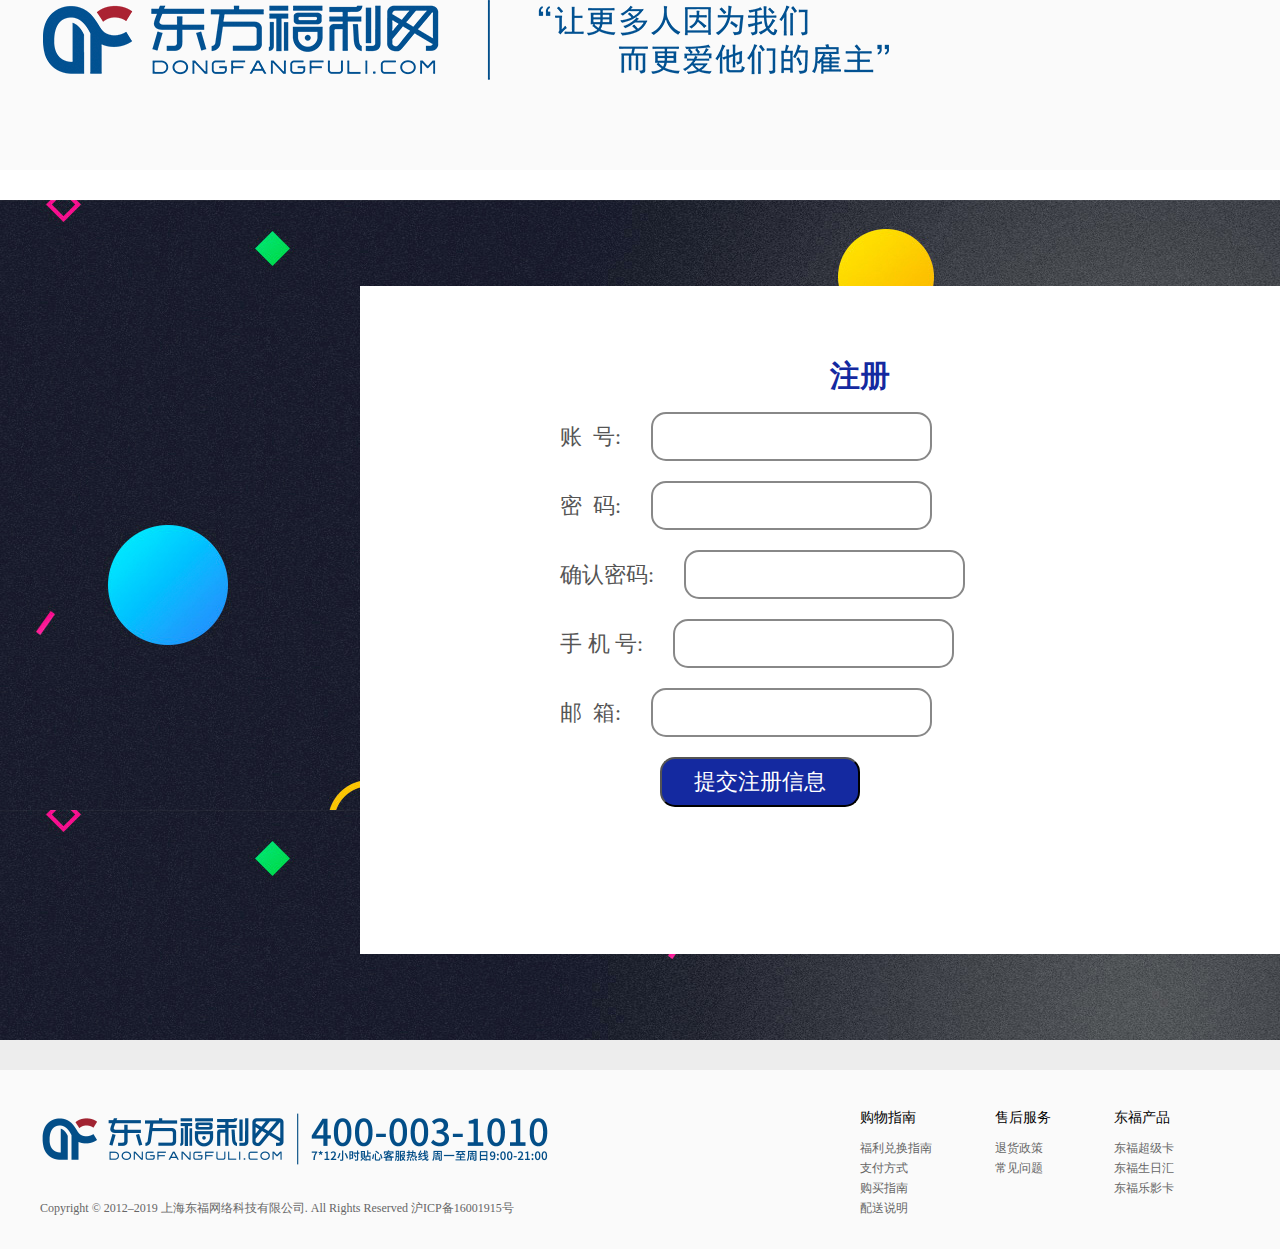
<file: dongfang/register.html>
<!DOCTYPE html>
<html class="no-js" lang="zxx">

<head>
    <meta charset="utf-8">
    <meta http-equiv="X-UA-Compatible" content="IE=edge">
    <meta name="viewport" content="width=device-width, initial-scale=1">
    <meta name="description" content="meta description">
    <title></title>
    <style>
        .margin {
            width: 1200px;
            margin: 0 auto;
        }
        
        .main-bg {
            width: 1920px;
            height: 840px;
            background: url(./img/bg-pc.jpg);
            position: relative;
        }
        
        .main-lg {
            width: 1000px;
            height: 568px;
            background: white;
            position: absolute;
            right: 0;
            left: 0;
            top: 0;
            bottom: 0;
            margin: auto;
            padding: 50px 100px;
        }
        
        .main-lg h2 {
            width: 800px;
            height: 36px;
            font-size: 30px;
            text-align: center;
            margin-top: 20px;
            color: #1429a0;
        }
        
        .main-lg p {
            font-size: 22px;
            color: #555;
            margin: 20px 0 0 100px;
        }
        
        .main-lg .inpStyle {
            margin-left: 30px;
            border-radius: 15px;
            border: 2px solid #888;
        }
        
        #btn {
            width: 200px;
            height: 50px;
            border-radius: 15px;
            background: #1429a0;
            color: #fff;
            font-size: 22px;
            margin: 20px 0 0 200px;
        }
        
        .error {
            color: red;
        }
        
        .success {
            color: green;
            border: 2px solid green;
        }
        
        .inpStyle {
            width: 277px;
            height: 45px;
            font-size: 22px;
            line-height: 45px;
            text-indent: 1em;
        }
    </style>
    <link rel="stylesheet" href="./css/style.css">
    <link rel="stylesheet" href="./css/public.css">
</head>

<body>

    <!-- 这里是页头--开始 -->
    <header>
        <div class="margin">
            <a href="index.html"><img src="./img/8.png"></a>
        </div>
    </header>
    <!-- 这里是页头--结束 -->

    <!-- 这里是主体--开始 -->
    <main>
        <div class="main-bg">
            <div class="main-lg">
                <form>
                    <h2>注册</h2>
                    <p>账&nbsp;&nbsp;号:<input type="text" id="user" class="inpStyle"><span class="error"></span></p>
                    <p>密&nbsp;&nbsp;码:<input type="text" id="pass" class="inpStyle"><span class="error"></span></p>
                    <p>确认密码:<input type="text" id="validatePass" class="inpStyle"><span class="error"></span></p>
                    <p>手 机 号:<input type="text" id="phoneNum" class="inpStyle"><span class="error"></span></p>
                    <p>邮&nbsp;&nbsp;箱:<input type="text" id="email" class="inpStyle"> <span class="error"></span></p>
                    <input type="button" id="btn" value="提交注册信息">
                </form>
            </div>
        </div>
    </main>
    <!-- 这里是主体--结束 -->

    <!-- 这里是页脚-开始 -->
    <footer>
        <div class="margin">
            <div class="r-img">
                <a href="index.html"><img src="./img/7.png"></a>
                <p><a href="#">Copyright © 2012–2019 上海东福网络科技有限公司. All Rights Reserved 沪ICP备16001915号</a></p>
            </div>
            <div class="l-guide">
                <ul>
                    <li class="li-m">购物指南</li>
                    <li><a href="#">福利兑换指南</a></li>
                    <li><a href="#">支付方式</a></li>
                    <li><a href="#">购买指南</a></li>
                    <li><a href="#">配送说明</a></li>
                </ul>
                <ul>
                    <li class="li-m">售后服务</li>
                    <li><a href="#">退货政策</a></li>
                    <li><a href="#">常见问题</a></li>
                </ul>
                <ul>
                    <li class="li-m">东福产品</li>
                    <li><a href="#">东福超级卡</a></li>
                    <li><a href="#">东福生日汇</a></li>
                    <li><a href="#">东福乐影卡</a></li>
                </ul>
            </div>
        </div>
    </footer>
    <!-- 这里是页脚-结束 -->

</body>

<script>
    var oUser = document.getElementById('user');
    var oPass = document.getElementById('pass');
    var oValidatePass = document.getElementById('validatePass');
    var oPhoneNum = document.getElementById('phoneNum');
    var oEmail = document.getElementById('email');
    var oBtn = document.getElementById('btn');

    var u = p = p2 = ph = el = false;

    oUser.onblur = function() {
        // var sUser = oUser.value;
        var reg = /^[\u2E80-\u9FFF\w-]{4,20}$/;
        // console.log(sUser)
        if (reg.test(this.value)) {
            this.nextElementSibling.innerHTML = "用户名成功";
            u = true;
        } else {
            this.nextElementSibling.innerHTML = "用户名仅支持中文、字母、数字、“-”“_”的组合，4-20个字符";
            u = false;
        }
    }

    oPass.onblur = function() {
        var a = b = c = 0;
        var aReg = /\d/;
        if (aReg.test(this.value)) {
            a = 1;
        }
        var bReg = /[a-zA-Z]/;
        if (bReg.test(this.value)) {
            b = 1;
        }
        var cReg = /\W/;
        if (cReg.test(this.value)) {
            c = 1;
        }
        switch (a + b + c) {
            case 1:
                this.nextElementSibling.innerHTML = "简单";
                break;
            case 2:
                this.nextElementSibling.innerHTML = "一般";
                break;
            case 3:
                this.nextElementSibling.innerHTML = "困难";
                break;
        }
        p = true;

        if (this.value === oValidatePass.value) {
            oValidatePass.nextElementSibling.innerHTML = "一致";
            p2 = true;
        } else {
            oValidatePass.nextElementSibling.innerHTML = "不一致"
            p2 = false;
        }
    }

    oValidatePass.onblur = function() {
        if (this.value === oPass.value) {
            this.nextElementSibling.innerHTML = "一致";
            p2 = true;
        } else {
            this.nextElementSibling.innerHTML = "不一致";
            p2 = false;
        }
    }

    oPhoneNum.onblur = function() {
        var reg = /^1[356789]\d{9}$/;
        if (reg.test(this.value)) {
            this.nextElementSibling.innerHTML = "手机号输入正确";
            ph = true;
        } else {
            this.nextElementSibling.innerHTML = "手机号输入错误";
            ph = false;
        }
    }
    oEmail.onblur = function() {
        var reg = /^[a-z0-9]{3,15}@[a-z0-9]{2,9}\.[a-z]{2,3}$/;
        if (reg.test(this.value)) {
            this.nextElementSibling.innerHTML = "邮箱输入正确";
            el = true;
        } else {
            this.nextElementSibling.innerHTML = "邮箱输入错误";
            el = false;
        }
    }


    // -0--------------------------------------------------------------------------

    if (window.localStorage.userArr) {
        var array = JSON.parse(window.localStorage.userArr);
    } else {
        array = [];
    }


    oBtn.onclick = function() {
        var useval = oUser.value;
        var passval = oPass.value;
        for (var i = 0; i < array.length; i++) {

            if (useval == array[i].useval) {
                alert("该账号已存在");
                return;
            }
        }


        if (u && p && p2 && ph && el) {
            alert("注册成功")
            var obj = {
                useval: useval,
                passval: passval,
                score: 0
            }
            array.push(obj);
            window.localStorage.userArr = JSON.stringify(array);
            window.location.href = "./login.html";
        } else {
            alert("请填写完整信息")
        }

    }
</script>

</html>
</file>
<file: dongfang/css/style.css>
.margin {
    width: 1200px;
    margin: 0 auto;
}

header {
    height: 170px;
    font-size: 14px;
    font-family: "微软雅黑";
    background: #fafafa;
}

header .header-top {
    height: 40px;
    line-height: 40px;
}

header .fl {
    float: left;
    color: #828282;
}

header .fr {
    float: right;
}

header .header-line {
    padding: 0 15px;
    opacity: 0.26;
}

header .cart-top {
    display: inline-block;
    width: 15px;
    height: 14px;
    background: url(../img/cart_top.png);
    margin: -3px 4px 0 0;
}

header .header-bottom {
    height: 130px;
}

header .header-bottom .bl {
    float: left;
    width: 586px;
}

header .bl a {
    display: block;
    width: 586px;
    padding-top: 38px;
}

header .logo {
    width: 586px;
}

header .header-bottom .br {
    float: right;
}

header .search-bd {
    margin-top: 42px;
    width: 534px;
    height: 52px;
    border: 1px solid #c9c9c9;
    border-radius: 8px;
    position: relative;
}

header .city-select {
    float: left;
    width: 98px;
    height: 52px;
    font-size: 16px;
    color: #0d49b7;
    text-align: center;
    line-height: 52px;
}

header .showtime {
    width: 534px;
    height: 175px;
    position: absolute;
    border: 1px solid #c9c9c9;
    border-radius: 8px;
    top: 60px;
    z-index: 3;
    background: #fafafa;
    display: none;
}

header .share-top {
    height: 50px;
    border-bottom: 1px solid #c9c9c9;
    padding: 5px 15px;
    line-height: 50px;
    font-size: 14px;
    font-weight: bold;
}

header .share-top a {
    color: #333;
    display: inline-block;
    width: 50px;
    text-align: center;
    font-weight: normal;
    margin: 0 5px;
}

header .share-bottom {
    height: 123px;
    border-bottom: 1px solid #c9c9c9;
    padding: 5px 5px;
    line-height: 35px;
    font-size: 14px;
    font-weight: bold;
}

header .share-bottom a {
    color: #333;
    display: inline-block;
    width: 50px;
    height: 30px;
    text-align: center;
    font-weight: normal;
    margin: 0 15px;
}

header .city-sum:hover {
    background-color: #1c4a9e;
    color: #fff;
}

header .city {
    display: inline-block;
    height: 52px;
    max-width: 80%;
    overflow: hidden;
    vertical-align: top;
}

header .arr-down {
    display: inline-block;
    vertical-align: middle;
    margin-left: 4px;
    width: 0px;
    height: 0px;
    border-left: 6px solid transparent;
    border-right: 6px solid transparent;
    border-top: 6px solid #0d49b7;
}

header #search-input {
    float: left;
    display: block;
    padding: 0 0 0 15px;
    margin-top: 14px;
    width: 360px;
    height: 26px;
    line-height: 26px;
    font-size: 16px;
    color: #333;
    border: 0;
    border-left: 1px solid #c9c9c9;
}

header #search-btn {
    float: right;
    margin: 0 0 0 0;
    width: 60px;
    height: 50px;
    outline: 0;
    border: 0;
    background: url(../img/df_ico_bg.png) 0 0 no-repeat;
    background-position: 10px 12px;
    border-top-right-radius: 8px;
    border-bottom-right-radius: 8px;
}

.search-bd:hover #search-btn {
    background-color: #1a4a9e;
    background-position: -35px 12px;
}

nav {
    height: 447px;
    background: #fafafa;
}

nav .nav-top {
    height: 45px;
}

nav .nav-t-l {
    width: 298px;
    background: #1c4a9c;
    line-height: 45px;
    text-align: center;
    color: #fff;
}

nav .nav-bottom {
    height: 402px;
}

nav .nav-b-l {
    float: left;
    width: 298px;
    height: 402px;
}

nav .nav-b-l ul {
    border-left: 1px solid #c9c9c9;
    border-bottom: 1px solid #c9c9c9;
}

nav .nav-b-l li {
    height: 40px;
    line-height: 40px;
}

nav .nav-b-l .li-bd {
    display: block;
    height: 40px;
    width: 258px;
    padding: 0 20px;
    border-bottom: 1px solid #dedede;
    background: url(../img/icon_sort_right.png) 95% 50% no-repeat;
    background-size: 6px 10px;
    position: relative;
}

nav .nav-b-l .li-bd a {
    color: #1c4a9c;
}

nav .nav-b-l .li-bd .r-box {
    position: absolute;
    top: 0;
    left: 296px;
    background-color: #fff;
    z-index: 2;
    width: 900px;
    border: 1px solid #1c4a9c;
    border-left: none;
    display: none;
    margin-left: -4px;
}

nav .nav-b-l .li-bd .r-box li {
    float: left;
}

nav .nav-b-l .li-bd .r-box a {
    height: 30px;
    display: inline-block;
    padding-left: 12px;
    border-left: 1px solid #ccc;
    color: #666;
    margin: 2px 0 3px 30px;
    font-size: 14px;
    font-weight: bold;
    text-align: center;
    line-height: 30px;
}

nav .nav-b-l .li-bd .r-box li:hover a {
    background-color: #1c4a9c;
    color: #fff;
}

nav .nav-b-l .nav-img {
    width: 25px;
    height: 25px;
    vertical-align: middle;
}

nav .nav-b-r {
    float: right;
    width: 902px;
    height: 402px;
    position: relative;
}

.box {
    width: 900px;
    height: 402px;
    margin: 0 auto;
    position: relative;
    overflow: hidden;
}

.imgbox {
    width: 900px;
    height: 402px;
    position: absolute;
    overflow: hidden;
}

.imgbox img {
    width: 900px;
    height: 402px;
    position: absolute;
    left: 900px;
    top: 0
}

.imgbox img:nth-child(1) {
    left: 0;
}

.btns input {
    width: 40px;
    height: 40px;
    border: none;
    background: rgba(200, 200, 200, 0.6);
    position: absolute;
    top: 155px;
}

#left {
    width: 35px;
    height: 70px;
    left: 5px;
    border-radius: 5px;
    background: #000 url(../img/icon_sort_left.png) no-repeat 10px 15px;
    opacity: .4;
}

#right {
    width: 35px;
    height: 70px;
    right: 5px;
    border-radius: 5px;
    background: #000 url(../img/icon_sort_right.png) no-repeat 10px 15px;
    opacity: .4;
}

main {
    height: 810px;
    margin-top: 30px;
    background: #fafafa;
}

main .big-box {
    height: 810px;
    margin-top: 80px;
    position: relative;
}

main .box-top {
    height: 32px;
    border-bottom: 2px solid #1c4a9c;
    overflow: hidden;
    /* padding-bottom: 10px; */
}

main .box-top h3 {
    float: left;
    font-size: 16px;
    color: #1c4a9c;
    font-weight: bold;
    font-family: "微软雅黑";
    line-height: 100%;
}

main .box-top h3 a {
    color: #1c4a9c;
}

main .box-top span {
    float: right;
    font-size: 14px;
    font-family: "微软雅黑";
}

main .box-top span a {
    color: #1c4a9c;
    margin-right: 15px;
}

main .box-bottom {
    height: 753px;
    border: 1px solid #ececec;
    border-right: none;
    border-bottom: none;
}

main .box-bottom ul li {
    float: left;
    width: 258px;
    height: 376px;
    padding: 20px 20px;
    border: 1px solid #ececec;
    border-left: none;
    border-top: none;
    position: relative;
}

main .tit-p {
    font-family: "微软雅黑";
    width: 260px;
    height: 20px;
    font-size: 14px;
    font-weight: bolder;
    line-height: 20px;
    white-space: nowrap;
    overflow: hidden;
    position: relative;
    word-break: break-all;
    margin: 30px 0;
}

main .tit-p tit-a {
    position: absolute;
    display: block;
    height: 20px;
    font-size: 14px;
    color: #000;
    overflow: hidden;
}

main .cont1 {
    height: 20px;
    overflow: hidden;
    margin: 3px 0;
}

main .cont-fudou {
    display: inline-block;
    width: 24px;
    height: 24px;
    margin-right: 3px;
    background: url(../img/icon_fudou.png) no-repeat 0 3px;
    background-size: 100% 100%;
}

main .cont em {
    font-style: normal;
    font-size: 23px;
    font-weight: 500;
    line-height: 35px;
    font-family: "微软雅黑";
}

main .cart-icon {
    position: absolute;
    bottom: 15px;
    right: 15px;
    display: inline-block;
    width: 49px;
    height: 46px;
    background: url(../img/df_ico_bg.png)no-repeat 0 -660px;
}

main .foolr-l {
    position: relative;
    display: none;
}

main .foolr-l ul {
    position: fixed;
    top: 50%;
    left: 80px;
    width: 105px;
}

main .foolr-l ul li {
    height: 44px;
    line-height: 44px;
    font-size: 12px;
    background: #1a4a9c;
    text-align: center;
}

main .foolr-l ul li a {
    display: inline-block;
    width: 105px;
    color: #fff;
}

main .foolr-l ul li:hover a {
    background: #ff6960;
}

footer {
    height: 179px;
    background: #fafafa;
    border-top: 30px solid #ededed;
    clear: both;
    margin-top: 30px;
    font-family: "微软雅黑";
}

footer .r-img {
    float: left;
    position: relative;
}

footer .r-img a {
    display: inline-block;
}

footer .r-img img {
    width: 510px;
    height: 58px;
    position: absolute;
    left: 0;
    top: 40px;
}

footer .r-img p {
    width: 520px;
    position: absolute;
    left: 0;
    top: 130px;
}

footer .l-guide {
    float: right;
    width: 380px;
    margin: 38px 0 22px 0;
}

footer .l-guide ul {
    float: left;
    margin-right: 63px;
    max-width: 114px;
    line-height: 20px;
}

footer .l-guide ul li {
    color: #c9c9c9;
}

footer .l-guide ul .li-m {
    padding-bottom: 10px;
    color: #000;
    font-size: 14px;
}
</file>
<file: dongfang/css/public.css>
@charset "utf-8";
/* CSS Document */

body,ol,ul,h1,h2,h3,h4,h5,h6,p,dl,dd,fieldset,legend,input,textarea,select,figure{margin:0;padding:0;}
body{font:12px  "宋体"; word-wrap:break-word;}
a,u,s,del{color:#666;text-decoration:none} 
fieldset ,a img,.bor0 {border:0;}
i,em,b{font-style:normal;font-weight:100;}
li{list-style:none;}
img{vertical-align:middle;}
table{border-collapse:collapse;}/*table合并边框*/
.ind2{text-indent:2em;}
input{outline:none;}/* 去除google蓝框 */
textarea{resize:none;}/* 禁止拖动 */

/*溢出隐藏出现省略号*/
.over{
	white-space:nowrap;/*强制不换行*/
	overflow:hidden;/*溢出:隐藏*/
	text-overflow:ellipsis;/*溢出隐藏时出现省略号*/	
}

/*水平垂直对齐*/
.valign{text-align:center;}
.valign img{vertical-align:middle;}
.valign:after{content:"";display:inline-block;vertical-align:middle;height:100%;}


.clear:before{content:"";display:table;}/*margin-top:向上传递问题*/
.clear:after{content:"";clear:both;display:block;}/*清除浮动*/

.cc{display:flex;justify-content:center;align-items:center;}
.xc{display:flex;justify-content:center;}
.yc{display:flex;align-items:center;}
</file>
